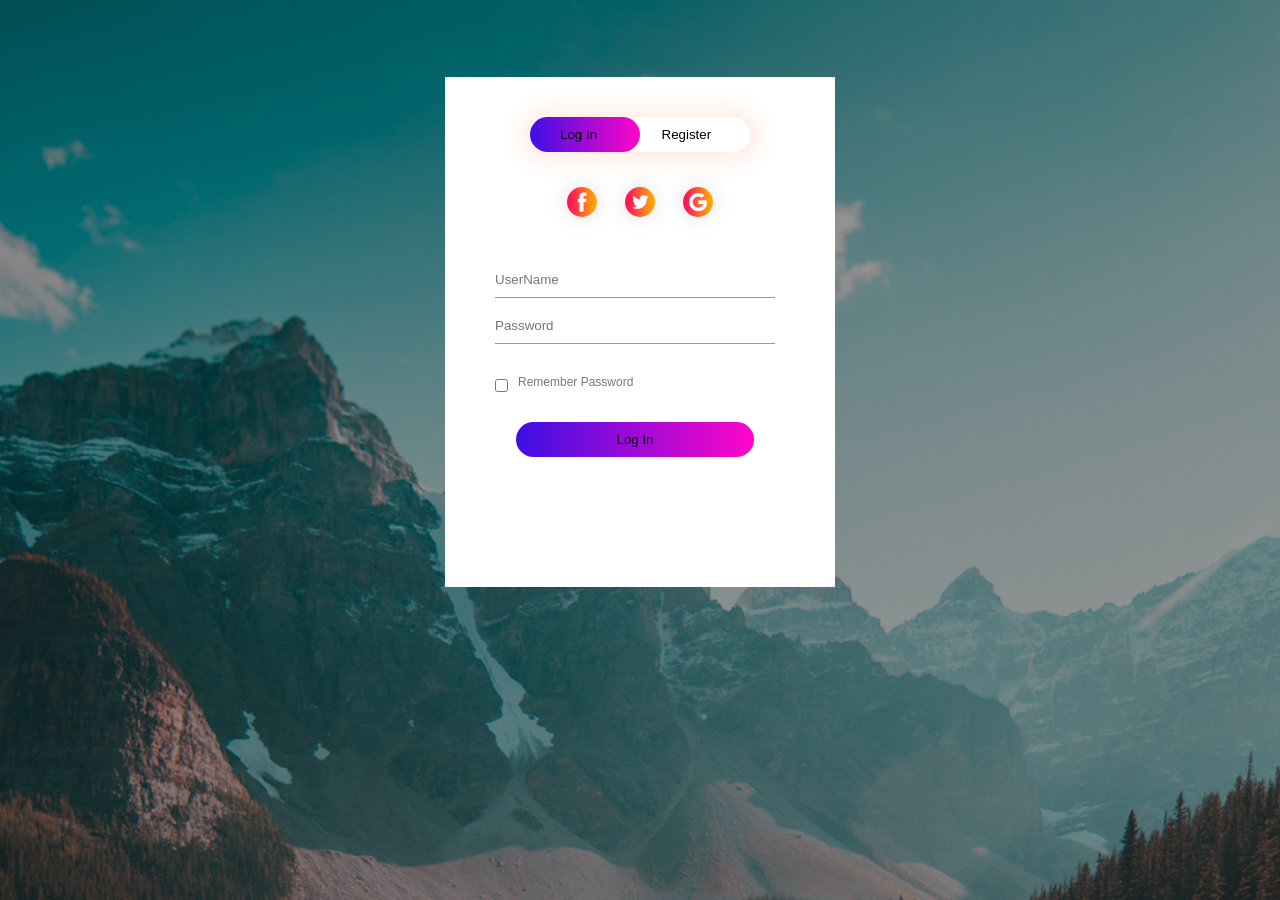
<file: OUMDN/ngo/S341/temporary/GG/index.html>
<!DOCTYPE html>
<html>
  <head>
    <title>Member Login</title>
    <link rel="stylesheet" href="index.css">
  </head>
  <body>
    <div class="hero">
      <div class="form-box">
        <div class="button-box">
          <div id="btn"></div>
          <button type="button" class="toggle-btn" onclick="login()">Log In</button>
          <button type="button" class="toggle-btn" onclick="register()">Register</button>
        </div>
        <div class="social-icons">
          <img src="fb.png">
          <img src="tw.png">
          <img src="gp.png">
        </div>
        <form id="login" class="input-group" action="validation.php" method="POST">
          <input type="text" class="input-field" name="username" placeholder="UserName" required>
          <input type="password" class="input-field" name="password" placeholder="Password" required>
          <input type="checkbox" class="check-box"><span>Remember Password</span>
          <button type="submit" class="submit-btn">Log In</button>
        </form>
        <form action="register.php" method="POST" id="register" class="input-group">
          <input type="text" class="input-field" name="username" placeholder="UserName" required>
          <input type="email" class="input-field"  name="email" placeholder="Email" required>
          <input type="number" class="input-field" name="number" placeholder="Mobile No." required>
          <input type="password" class="input-field" name="password" placeholder="Password" required>
          <input type="checkbox" class="check-box"><span>I Agree all terms and condition</span>
          <button type="submit" class="submit-btn">Register</button>
        </form>
      </div>
    </div>

    <script>
      var x = document.getElementById("login");
      var y = document.getElementById("register");
      var z = document.getElementById("btn");

      function register(){
        x.style.left = "-400px";
        y.style.left = "50px";
        z.style.left = "110px";
      }
      function login(){
        x.style.left = "50px";
        y.style.left = "450px";
        z.style.left = "0";
      }

    </script>
  </body>
</html>
</file>
<file: OUMDN/ngo/S341/temporary/GG/index.css>
*{
	margin: 0;
  padding: 0;
  font-family: sans-serif;
}
.hero{
	height: 100%;
	width: 100%;
	background-image: linear-gradient(rgba(0,0,0,0.4),rgba(0,0,0,0.4)), url(banner.jpg);
	background-position: center;
	background-size: cover;
	position: absolute;
}

.form-box{
  width: 380px;
  height: 500px;
  position: relative;
  margin: 6% auto;
  background: #fff;
  padding: 5px;
  overflow: hidden;
}

.button-box{
  width: 220px;
  margin: 35px auto;
  position: relative;
  box-shadow: 0 0 20px 9px #ff61241f;
  border-radius: 30px;
}

.toggle-btn{
  padding: 10px 30px;
  cursor: pointer;
  background: transparent;
  border: 0;
  outline: none;
  position: relative;
}

#btn{
  top: 0;
  left: 0;
  position: absolute;
  width: 110px;
  height: 100%;
  background-image: linear-gradient(to right,#3d0fe4,#ff06c9);
  border-radius: 30px;
  transition: .5s;
}

.social-icons{
  margin: 30px auto;
  text-align: center;
}

.social-icons img{
  width: 30px;
  margin: 0 12px;
  box-shadow: 0 0 20px 0 #7f7f7f3d;
  cursor: pointer;
  border-radius: 50%;
}

.input-group{
  top: 180px;
  position: absolute;
  width: 280px;
  transition: .5s;
}

.input-field{
  width: 100%;
  padding: 10px 0;
  margin: 5px 0;
  border-left: 0;
  border-right: 0;
  border-top: 0;
  border-bottom: 1px solid #999;
  outline: none;
  background: transparent;
}

.submit-btn{
  width: 85%;
  padding: 10px 30px;
  cursor: pointer;
  display: block;
  margin: auto;
  background: linear-gradient(to right,#3d0fe4,#ff06c9);
  outline: none;
  border: 0;
  border-radius: 30px;
}

.check-box{
  margin: 30px 10px 30px 0;
}

span{
  color: #777;
  font-size: 12px;
  bottom: 68px;
  position: absolute;
}

#login{
  left: 50px;
}

#register{
  left: 450px;
}
</file>
